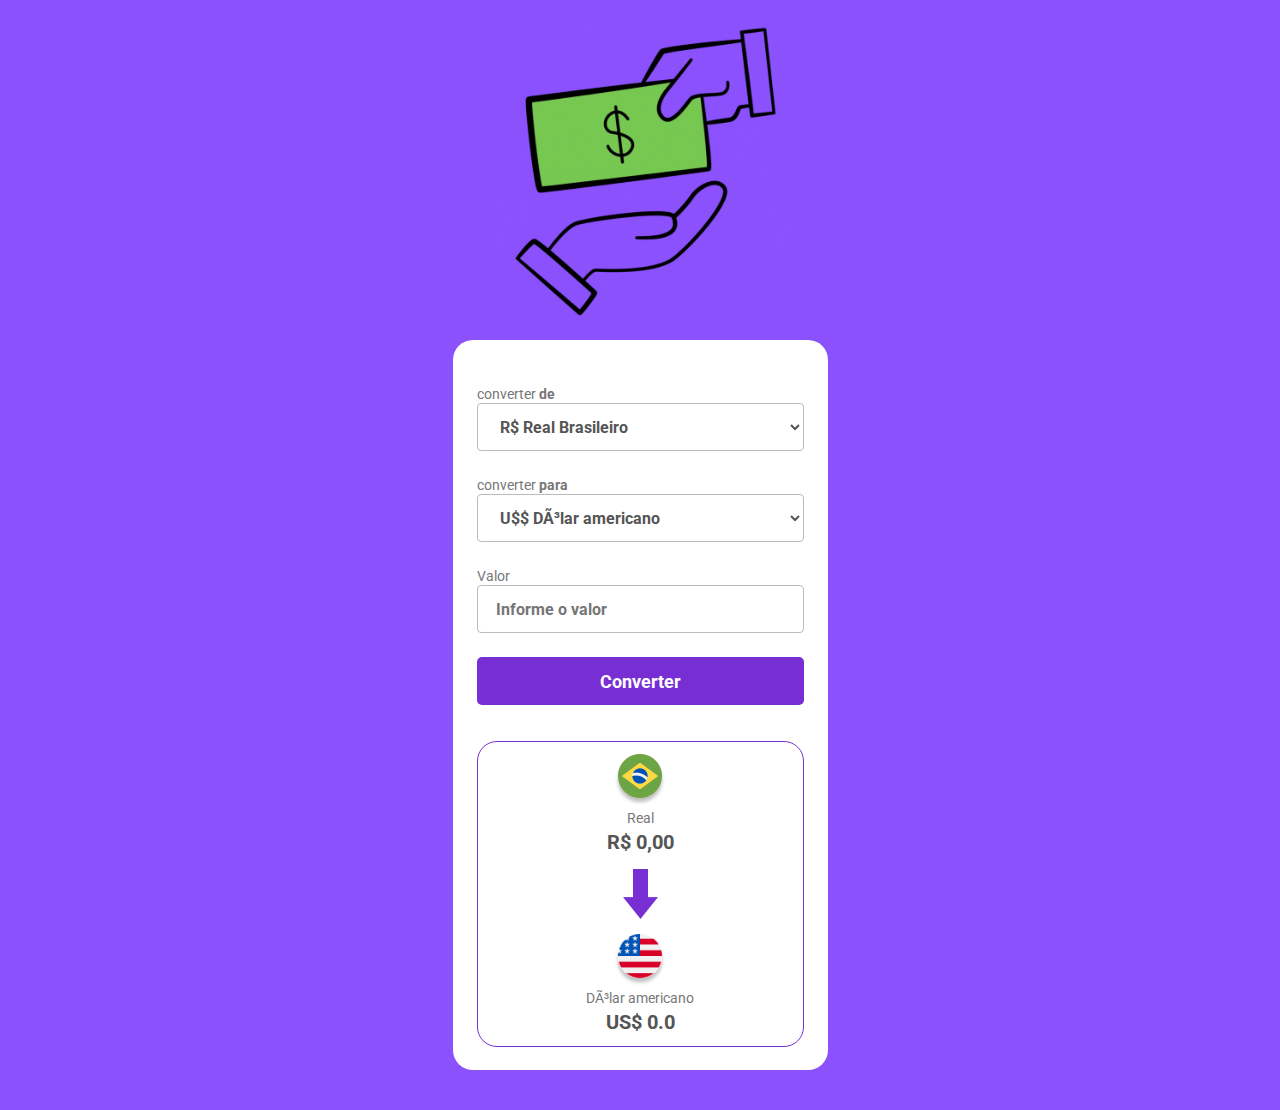
<file: PROJETOS/Conversor de moedas/index.html>
<!DOCTYPE html>
<html lang="en">

<head>
    <meta charset="pt-br">
    <meta name="viewport" content="width=device-width, initial-scale=1.0">

    <!--Font family-->
    <link rel="preconnect" href="https://fonts.googleapis.com">
    <link rel="preconnect" href="https://fonts.gstatic.com" crossorigin>
    <link href="https://fonts.googleapis.com/css2?family=Montserrat:wght@400;500;600;
    700;900&family=Oswald&family=Poppins:ital,wght@0,400;0,500;1,700&family=Roboto+Mono:
    ital,wght@1,500&family=Roboto:wght@400;700&display=swap" rel="stylesheet">

    <link rel="stylesheet" href="style.css">
   
   

    <title>Convert Money</title>

    <link href="style.css" rel="stylesheet">
</head>

<body>
    <img class="logo" src="assets/logo.gif" alt="img1">

    <main>
        <label>
            converter <b>de</b>
            <select>
               <option>R$ Real Brasileiro</option> 
            </select>
        </label>

        <label>
            converter <b>para</b>
            <select class="currency-select">
               <option value="dolar">U$$ Dólar americano</option> 
               <option value="euro">€ Euro</option>
            </select>
        </label>

            <label>
                Valor
                <input class="input-currency" placeholder="Informe o valor">
            </label>

            <button class="convert-button">Converter</button>

            <section>
                <div class="currency-box">
                    <img src="./assets/real.png" alt="logo-moeda-a-converter">
                    <p class="currency">Real</p>
                    <p class="currency-value-to-convert">R$ 0,00</p>
                </div>

                <img class="arrow-img" src="./assets/arrow.png" alt="Seta">

                <div class="currency-box">
                <img class="currency-img" src="./assets/dolar.png" alt="logo-moeda-a-convertida">
                <p class="currency" id="currency-name">Dólar americano</p>
                <p class="currency-value">US$ 0.0</p>
                </div>
            </section>

    </main>

</body>
        <script src="./script.js"></script>

</html>
</file>
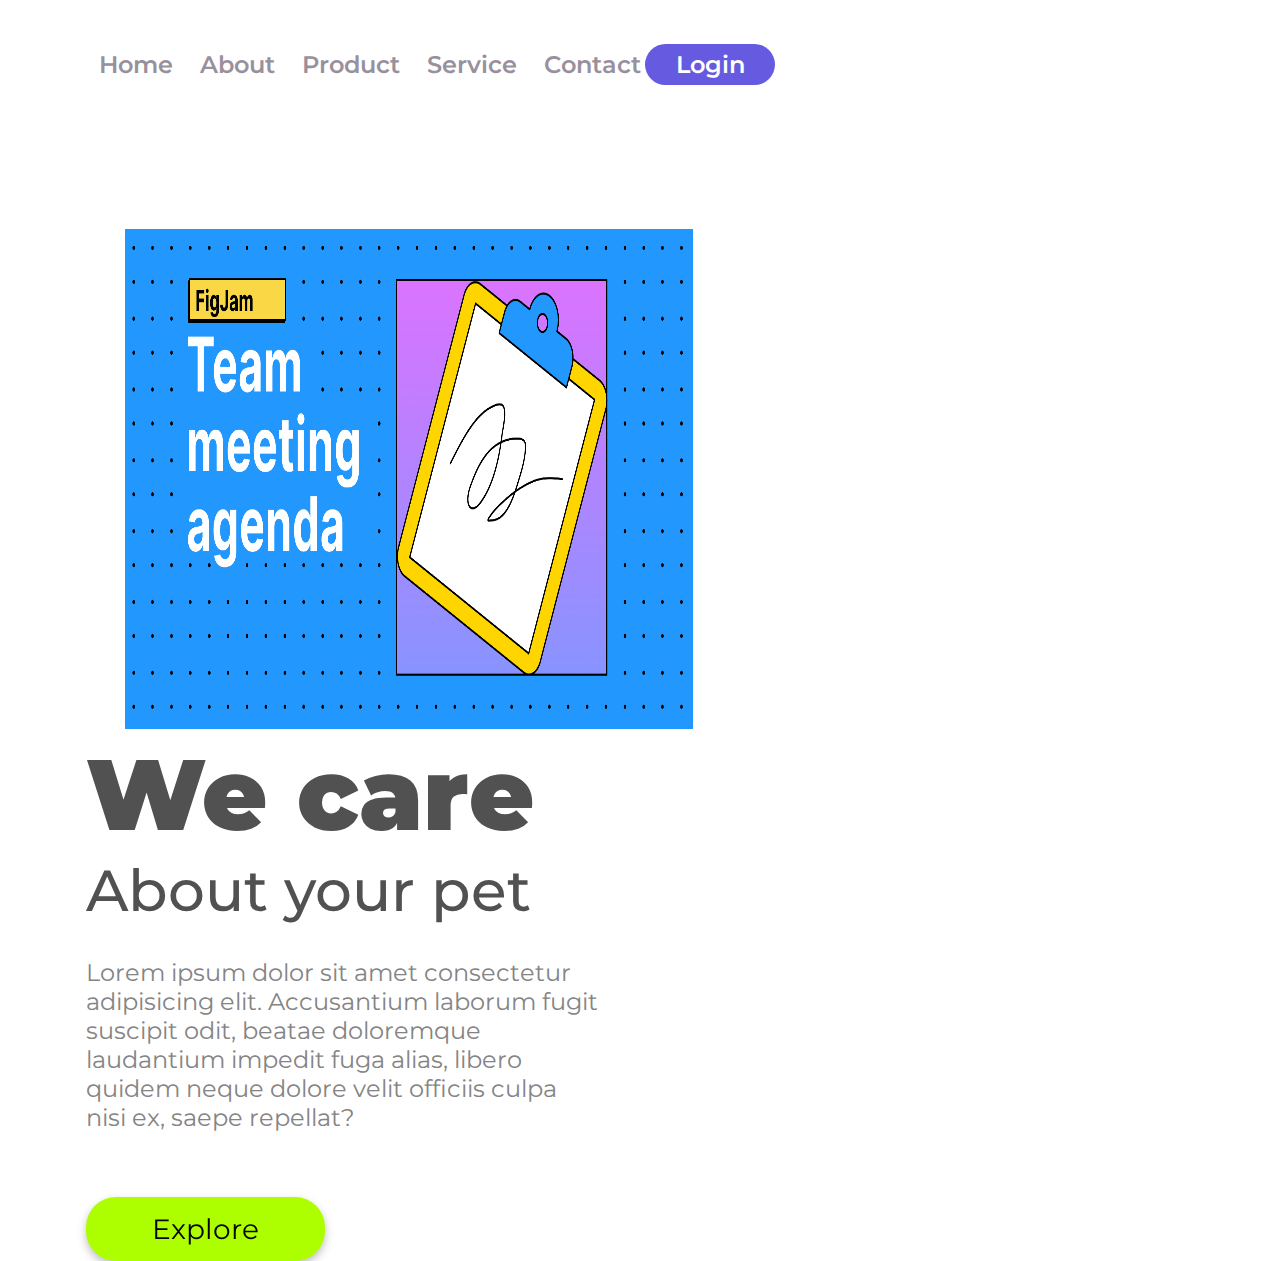
<file: PROJETOS/Site -We care/index.html>
<!DOCTYPE html>
<html lang="pt-br">
<head>
    <meta charset="UTF-8">
    <meta http-equiv="X-UA-Compatible" content="IE=edge">
    <meta name="viewport" content="width=device-width, initial-scale=1.0">
    <link rel="stylesheet" href="./styles.css">
    <link rel="preconnect" href="https://fonts.googleapis.com">
    <link rel="preconnect" href="https://fonts.gstatic.com" crossorigin>
    <link href="https://fonts.googleapis.com/css2?family=Montserrat:wght@400;500;600;700;900&family=Roboto+Mono:ital,wght@1,500&display=swap" rel="stylesheet">
    <title>We Care</title>
</head>

<body>
    <header>
        <a class="link-header">Home</a>
        <a class="link-header">About</a>
        <a class="link-header">Product</a>
        <a class="link-header">Service</a>
        <a class="link-header">Contact</a>
        <button class="button-header">Login</button>
    </header>
    <!--Main=parte importante do site-->
    <main>
        <img src="./img/imagem.png" alt="Imagem" class="logo-image">
        
        <section>
            <h1>We care</h1>
            <h2>About your pet</h2>
            <p>Lorem ipsum dolor sit amet consectetur adipisicing elit. Accusantium laborum fugit suscipit odit, beatae doloremque laudantium impedit fuga alias, libero quidem neque dolore velit officiis culpa nisi ex, saepe repellat?</p>
            <button class="button-main">Explore</button>
         <section>
            
    </main>
    
</body>
</html>
</file>
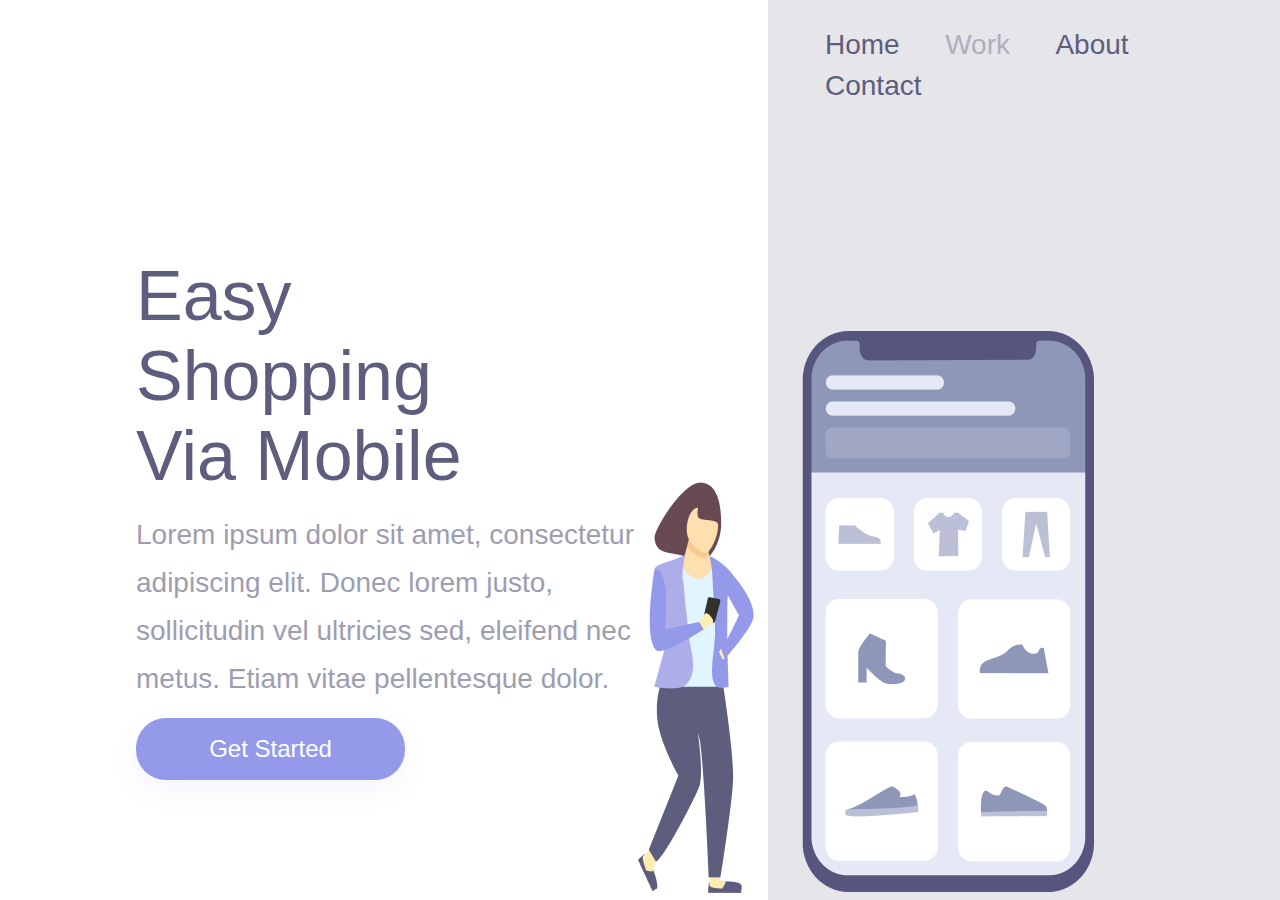
<file: PROJETOS/Site-Easy Shopping Via Mobile/index.html>
<!DOCTYPE html>

<html lang="en">
<head>
    <meta charset="UTF-8">
    <meta http-equiv="X-UA-Compatible" content="IE=edge">
    <meta name="viewport" content="width=device-width, initial-scale=1.0">
    <link rel="preconnect" href="https://fonts.googleapis.com">
    <link rel="preconnect" href="https://fonts.gstatic.com" crossorigin>
    <link href="https: //fonts.googleapis.com/css2?family= Montserrat : wght@400;500;600;700;900 & família = Oswald &family= Poppins:ital,wght@0,400;0,500;1,700 & family= Roboto+Mono:ital,wght@ 1.500 & display=swap" 
    rel="stylesheet">


    <link rel="stylesheet" href="./styles.css">
    
    <title>CSS - Projetos</title>

</head>
<body>

    <div class="wrapper">
         <section class="container-left">
                    <h1>Easy Shopping Via Mobile</h1>

                    <p>Lorem ipsum dolor sit amet, consectetur  adipiscing 
                        elit. Donec lorem justo, sollicitudin vel ultricies sed, 
                        eleifend nec metus. Etiam vitae pellentesque dolor. </p>

                    <button>Get Started</button>
            </section>

        <section class="Container-right">
            <header>
                <a>Home</a>
                <a>Work</a>
                <a>About</a>
                <a>Contact</a>
            </header>
            
            <img src="./Assets/Illustration-3-3.png" alt="Imagem">
        </section>
</div>

</body>
</html>
</file>
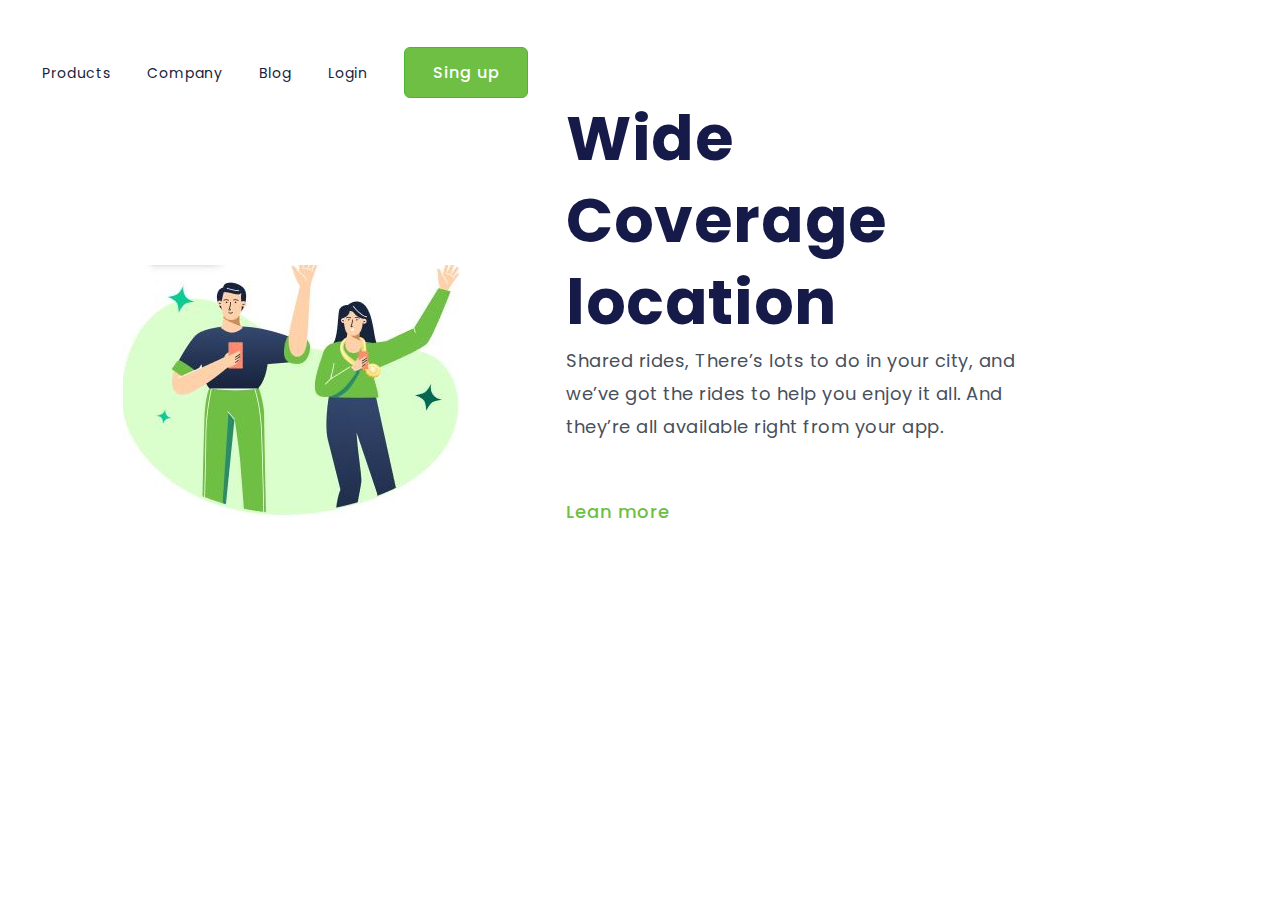
<file: PROJETOS/Site-Wide Coverage location/Index.html>
<!DOCTYPE html>
<html lang="pt-br">
<head>
    <meta charset="UTF-8">
    <meta http-equiv="X-UA-Compatible" content="IE=edge">
    <meta name="viewport" content="width=device-width, initial-scale=1.0">

    <link rel="stylesheet" href="./Styles.css">

    <link rel="preconnect" href="https://fonts.googleapis.com">
    <link rel="preconnect" href="https://fonts.gstatic.com" crossorigin>
    <link href="https://fonts.googleapis.com/css2?family=Montserrat:wght@400;500;600;700;900&family=Poppins:ital,wght@0,400;0,500;1,700&family=Roboto+Mono:ital,wght@1,500&display=swap" rel="stylesheet">
    
    <title>Desafio css - 01 </title>
</head>

<body>
    <header>
        <a class="link-menu">Products</a>
        <a class="link-menu">Company</a>
        <a class="link-menu">Blog</a>
        <a class="link-menu">Login</a>
        <button class="button-sign-up">Sing up</button>
    </header>

    <main>

        <img src="./Image.JPG" alt="Imagem" class="logo-image">

        <section>
            <h1>Wide Coverage location</h1>
            <p>Shared rides, There’s lots to do in your city, and we’ve got the rides to help you enjoy it all. And they’re all available right from your app.</p>
            
            <button class="button-learn-more">Lean more</button>
        </section>

       
        
    </main>
    
</body>
</html>
</file>
<file: PROJETOS/Conversor de moedas/style.css>
* {
    margin: 0;
    padding: 0;
    box-sizing: border-box;
    font-family: 'Roboto', sans-serif;
    outline: none;
        }

.logo {
    width: 300px;
    display: block;
    margin: 20px auto;
        }

body {
    background-color: #8A51FC;
        }

main {
    width: 375px;
    border-radius: 20px;
    background-color: white;
    margin: 0 auto 40px;
    padding: 44px 24px 23px;
        }

label {
    color: #777777;
    font-weight: 400;
    font-size: 14px;
        }

select, input {
    background: #FFFFFF;
    border-radius: 4px;
    border: 1px solid #BBBBBB;
    height: 48PX;
    width: 100%;
    margin-bottom: 24px;
    padding-left: 18px;
    font-weight: 700;
    font-size: 16px;
    color: #555555;
            }

button {
    background: #772FD3;
    border-radius: 5px;
    width: 100%;
    border: none;
    height: 48px;
    color: #ffffff;
    font-size: 18px;
    font-weight: 700;
    cursor:pointer;
}

button:hover{
    opacity: 0.8;
}

button:active{
    opacity:0.6
}

section {
    border: 1px solid #772FD3;
    border-radius: 20px;
    margin-top: 36px;
    padding: 12px;

    display: flex;
    flex-direction: column;
    align-items: center;
}

.arrow-img {
    margin: 15px 0;
}

.currency-box {
    display: flex;
    flex-direction: column;
    align-items: center;
    gap:4px;
   }

   .currency{
        color:#777777;
        font-size: 14px;
            }

   .currency-value, .currency-value-to-convert {
    color: #555555;
    font-weight: 700;
    font-size: 20px;
       }
</file>
<file: PROJETOS/Site -We care/styles.css>
*{
        font-family: 'Montserrat', sans-serif;
        margin:0;
        padding:0;
}
header{
             margin:44px 0 144px 76px;
}

.link-header{
            font-weight: 600;
            font-size: 24px;
            line-height: 29px;
            color:#98909c;
            cursor: pointer;
            margin-left: 23px;
}
.button-header{
            background: #665ae1;
            border-radius: 20.5px;
            width:130px;
            height:41px;
            border:none;
            font-weight: 600;
            font-size:24px;
            line-height:29px;
            color:#ffffff;
            cursor:pointer;
}

.logo-image{
    width:568px;
    height:500px;
    margin-left: 125px;
    display: inline-block;

}

section {
    display: inline-block;
    margin-left: 86px;
}

h1{
        font-weight: 900;
        font-size: 100px;
        line-height: 122px;
        color: #515151;
}

h2{
        font-weight: 500;
        font-size: 58px;
        line-height:71px;
        color:#515151;
}

p{
    font-weight: 400;
    font-size: 24px;
    line-height:29px;
    color:#848484;
    width:515px;
    margin-top:32px;
    margin-bottom:65px;

}
.button-main{
background:#adff00;
border-radius:30px;
width:239px;
height: 64px;
border:none;
cursor:pointer;
filter:drop-shadow(0px 4px 4px rgba(0, +0,+0, 0.25));
font-size:28px;
line-height: 34px;
color: #000000;
}
</file>
<file: PROJETOS/Site-Easy Shopping Via Mobile/styles.css>
*{
    margin: 0;
    padding: 0;
    box-sizing: border-box; 
    font-family: 'Oswald', sans-serif;
    font-weight:400;
    color: #5d5d7d;
    }

 .wrapper{
    height: 100vh;
    width: 100vw;
}

 .container-left{
    display: inline-block;
    width: 60%;
    padding-left: 136px;
    margin-top:20%;
}

.Container-right{
    display: inline-block;
    background-color: rgba(93,93,125,0.16);
    height: 100vh;
    width: 40%;
    position: absolute;
}

 img{
    position:relative;
    top:25%;
    right:130px;
 }

 h1{
   font-size:70px;
 line-height:80px;
    width: 368px; }

 p{
      font-size:28px;
    line-height:48px;
    Opacity: 60%;
    margin: 15px 0;
    width: 540px;
         }

 button{
             height: 62px;
              width: 269px;
              background: #9499EA;
              box-shadow: 0px 10px 24px 0px #9499EA19;

              Font-size: 24px;
            Line-height: 36px;
             text-align: Center;
                  color: #FFFFFF;
                  border: none;
                  border-radius: 30px;
                  cursor: pointer;
             }

             button:hover{
                opacity: 0.8;
             }

             button:active{
                opacity: 0.5;
             }

        a {
            font-size:28px;
            line-height:41px;
            color:#5d5d7d;
            margin-right:41px;
            cursor:pointer;
        }

        a:nth-child(2){
            opacity: 0.4;
        }

        a:hover{
            opacity: 0.4;
        }

        a:active{
            opacity: 0.8;
        }

        header{
            margin:24px 0 0 57px;
        }

        /*para mudar o formato ao celular*/
        @media screen and (max-width:900px){
            .container-left{
                width: 100%;
                height: 50%;
                padding:0;
                margin:0;
            }
                .Container-right{
                    display:block;
                    height:auto;
                    width:100%;
                    position: static;
                    padding: 40px;
                }
                img{
                    position: static;
                    max-width:90%;
                }

                header {
                    display: none;
                }
                h1{
                    font-size:36px;
                    line-height:52px;
                    width: auto;
                    margin:58px 50px 0 50px;
                    text-align: center;
                }
                p{
                    margin:15px 40px;
                    width:auto;
                    text-align: center;
                    font-size: 14px;
                    line-height: 24px;
                }

                button{
                    margin: 0 auto;
                    display: block;
                }

        }

        @media screen and(max-width:330px){
            .container-left{
                height:70%;
            }

        }
</file>
<file: PROJETOS/Site-Wide Coverage location/Styles.css>
*{       margin:0;  
        padding:0;
     box-sizing: border border-box;
    font-family: 'Poppins', sans-serif; }

header {  margin-top: 47px; margin-left: 42px;}

.link-menu{font-weight: 400;
             font-size: 14px;
           Line-height: 21px;
        letter-spacing: 0.88px;
            text-align: Center;
                 color: #17233D;
          margin-right: 32px;
                Cursor: pointer;}

.button-sign-up{ background:#6FBF44;
                     border: 1px solid #4CB538;
              border-radius: 6px; 
                     height: 51px; 
                      width: 124px;                                                         
                     Cursor: pointer;
                font-Weight: 500;
                  font-Size:16px;
                line-height:24px;
             letter-spacing: 1px;
                      color:#FFFFFF;}

.logo-image{  margin: 163px 0 0 123px; display: inline-block; }

section{ display: inline-block; margin-left: 85px; width: 493px;}

      h1{  font-size: 62px;
         font-weight: 700;
         line-height: 82px;
      letter-spacing: 0.596154px;
               color:#161A49;}

      p{ font-weight: 400;
           font-size: 18PX;
         line-height: 33PX;
      letter-spacing: 0.5px; 
               color:#48505A;
          margin-top:47;
       margin-bottom:55px}

.button-learn-more{ font-Weight:500;
                      font-Size:18px;
                    Line-height:27px;
                 letter-spacing: 1px;
                          color: #6FBF44;
                         cursor:pointer;
                     background: transparent;
                         border:none}
  
@media screen and (max-width:1060px){
h1{   font-style: Bold;
   font-size: 30px;
   Line-height: 30px;
   Line-height: 67%;
   Align: Center;
   Vertical-align: Top;
   Letter-spacing: 0.6px;
    }

    p{
      Font-size: 18px;
Line-height: 33px;
Line-height: 122%;
Align: Center;
Vertical-align: Top;
Letter-spacing: 0.5px;
margin:29px 43px 26px 43px;
    }

.button-learn-more{
   Font-size: 18px;
Line-height: 27px;
Line-height: 100%;
Align: Left;
Vertical-align: Top;
Letter-spacing: 1px;
}

.button-sign-up{
   Font-size: 12px;
Line-height: 18px;
Line-height: 100%;
Align: Left;
Vertical-align: Top;
Letter-spacing: 1px;

Width: 91px;
Height:31px;
Radius:6px;
}
.logo-image{
   Width:200px;
Height:200px;
}

}
</file>
